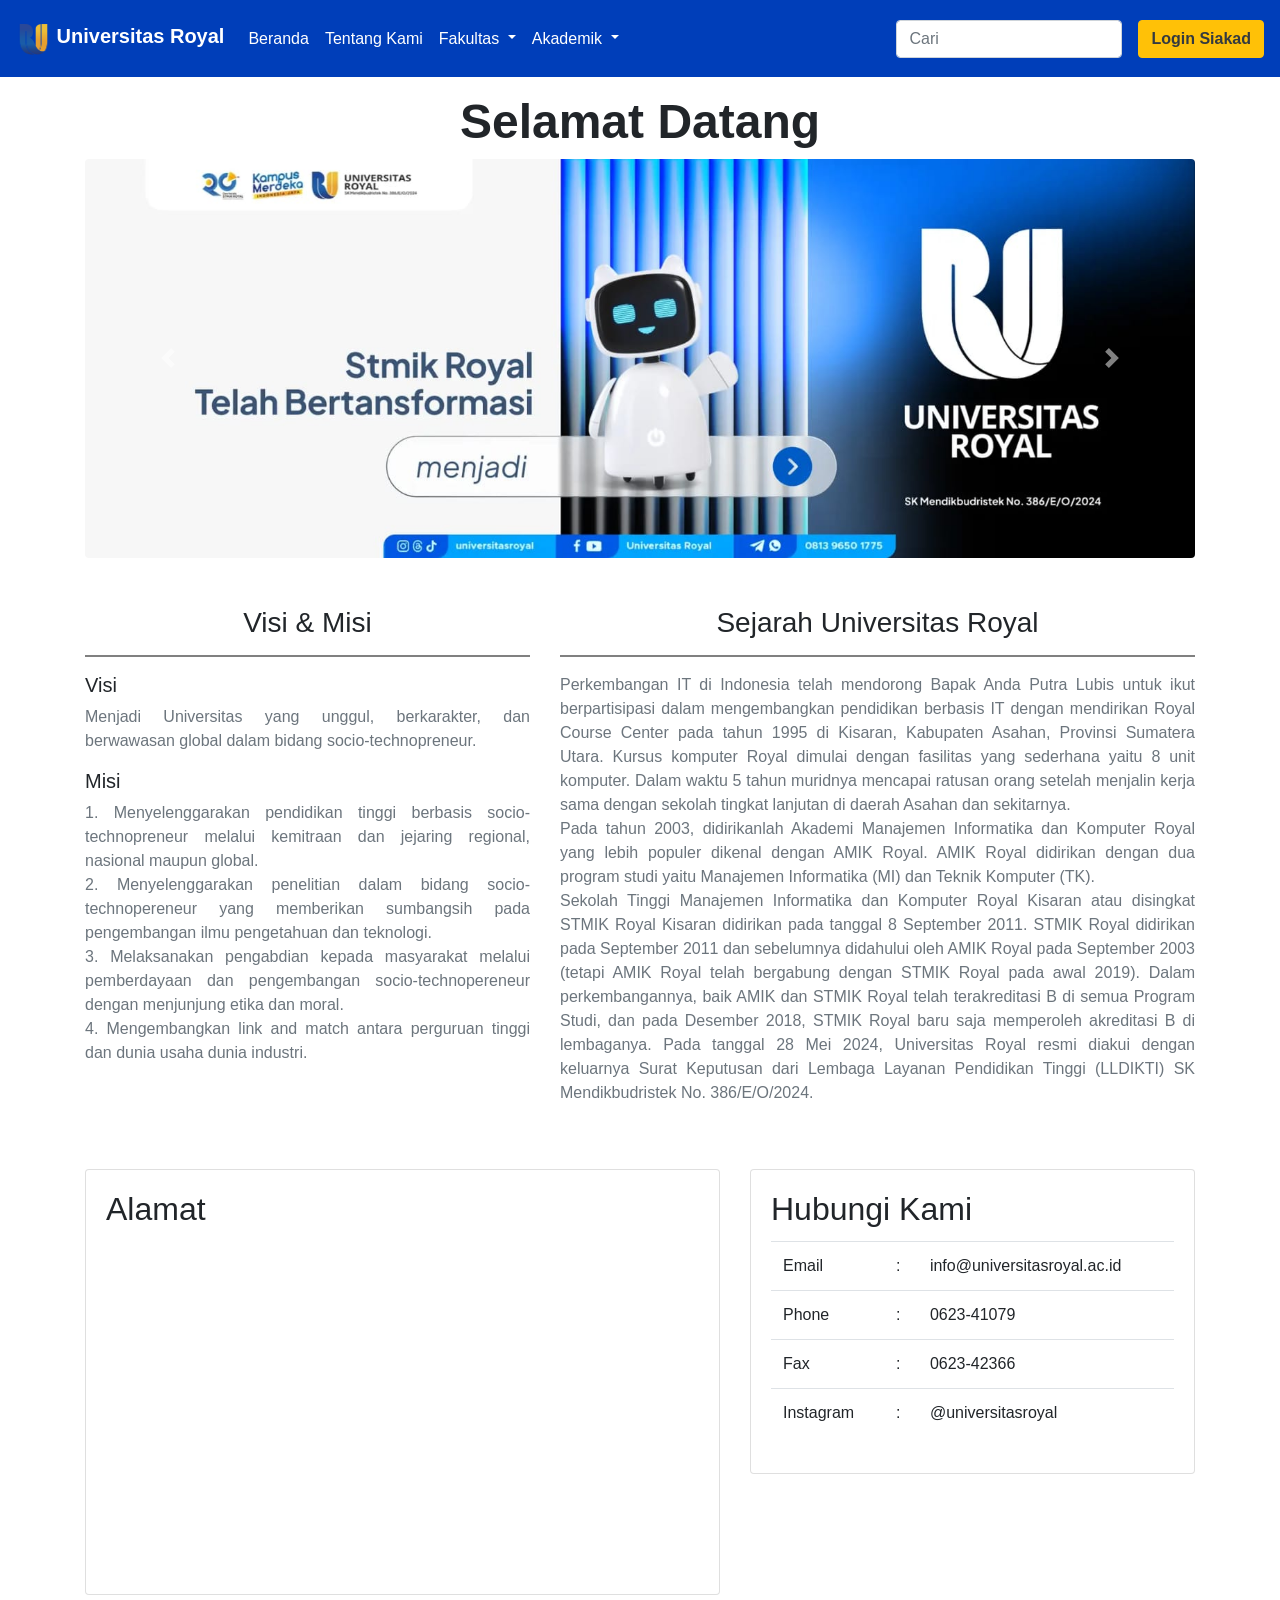
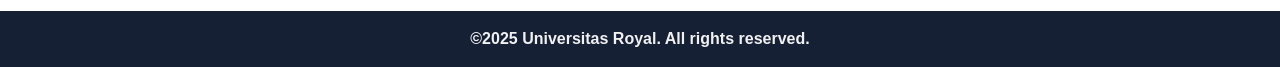
<file: index.html>
<!DOCTYPE html>
<html lang="en">

<head>
  <meta charset="UTF-8">
  <meta name="viewport" content="width=device-width, initial-scale=1.0">
  <link rel="stylesheet" href="bootstrap/css/bootstrap.css">
  <link rel="stylesheet" href="style.css">
  <link rel="icon" href="img/Logo.png">
  <title>Beranda - Universitas Royal</title>
</head>

<body>
  <!-- NAVBAR START -->
  <nav class="navbar navbar-expand-lg navbar-dark p-3" style="background-color: #003EB9;">
    <a class="navbar-brand font-weight-bold" href="#">
      <img src="img/Logo.png" width="35" height="35" class="d-inline-block align-top" alt="">
      Universitas Royal
    </a>
    <button class="navbar-toggler" type="button" data-toggle="collapse" data-target="#navbarSupportedContent"
      aria-controls="navbarSupportedContent" aria-expanded="false" aria-label="Toggle navigation">
      <span class="navbar-toggler-icon"></span>
    </button>

    <div class="collapse navbar-collapse" id="navbarSupportedContent">
      <ul class="navbar-nav mr-auto">
        <li class="nav-item active">
          <a class="nav-link" href="#beranda">Beranda <span class="sr-only">(current)</span></a>
        </li>
        <li class="nav-item active">
          <a class="nav-link" href="#tentangKami">Tentang Kami</a>
        </li>
        <li class="nav-item dropdown active">
          <a class="nav-link dropdown-toggle" href="#" id="navbarDropdown" role="button" data-toggle="dropdown"
            aria-haspopup="true" aria-expanded="false">
            Fakultas
          </a>
          <div class="dropdown-menu" aria-labelledby="navbarDropdown">
            <a class="dropdown-item" href="fakultas1.html">Fakultas Ilmu Komputer</a>
            <a class="dropdown-item" href="fakultas2.html">Fakultas Ekonomi & Hukum</a>
            <a class="dropdown-item" href="fakultas3.html">Fakultas Keguruan & Ilmu Pendidikan</a>
          </div>
        </li>
        <li class="nav-item dropdown active">
          <a class="nav-link dropdown-toggle" href="#" id="navbarDropdown" role="button" data-toggle="dropdown"
            aria-haspopup="true" aria-expanded="false">
            Akademik
          </a>
          <div class="dropdown-menu" aria-labelledby="navbarDropdown">
            <a class="dropdown-item" href="akademik1.html">Kegiatan Akademik</a>
            <a class="dropdown-item" href="akademik2.html">Kerja Sama Dalam Negeri</a>
            <a class="dropdown-item" href="akademik3.html">Kerja Sama Luar Negeri</a>
            <a class="dropdown-item" href="akademik4.html">Kegiatan MBKM</a>
            <a class="dropdown-item" href="akademik5.html">Pertukaran Mahasiswa</a>
          </div>
        </li>
      </ul>
      <form class="form-inline my-2 my-lg-0">
        <input class="form-control mr-sm-3" type="search" placeholder="Cari" aria-label="Cari">
        <button class="btn btn-warning my-sm-0 font-weight-bold" type="submit"><a href="login.html"
            class="text-dark">Login Siakad</a></button>
      </form>
    </div>
  </nav>
  <!-- NAVBAR END -->

  <div class="container">
    <!-- HEADER START -->
    <div class="row" id="beranda">
      <div class="col-sm-12">
        <h1 class="text-center font-weight-bold mt-3" style="font-size: 3em;">Selamat Datang</h1>
        <div id="carouselExampleControls" class="carousel slide" data-ride="carousel">
          <div class="carousel-inner">
            <div class="carousel-item active">
              <img class="d-block w-100 rounded" src="img/gambar1.png" alt="First slide">
            </div>
            <div class="carousel-item">
              <img class="d-block w-100 rounded" src="img/gambar2.png" alt="Second slide">
            </div>
            <div class="carousel-item">
              <img class="d-block w-100 rounded" src="img/gambar3.png" alt="Third slide">
            </div>
          </div>
          <a class="carousel-control-prev" href="#carouselExampleControls" role="button" data-slide="prev">
            <span class="carousel-control-prev-icon" aria-hidden="true"></span>
            <span class="sr-only">Previous</span>
          </a>
          <a class="carousel-control-next" href="#carouselExampleControls" role="button" data-slide="next">
            <span class="carousel-control-next-icon" aria-hidden="true"></span>
            <span class="sr-only">Next</span>
          </a>
        </div>
      </div>
    </div>
    <!-- HEADER END -->

    <!-- MAIN START -->
    <div class="row mt-5" id="tentangKami">
      <div class="col-sm-5">
        <h3 class="text-center">Visi & Misi</h3>
        <hr>
        <h5>Visi</h5>
        <p class="text-justify text-secondary">Menjadi Universitas yang unggul, berkarakter, dan berwawasan global dalam
          bidang
          socio-technopreneur.</p>

        <h5>Misi</h5>
        <p class="text-justify text-secondary">1. Menyelenggarakan pendidikan tinggi berbasis socio-technopreneur
          melalui kemitraan
          dan jejaring regional, nasional maupun global. <br>
          2. Menyelenggarakan penelitian dalam bidang socio-technopereneur yang memberikan sumbangsih pada
          pengembangan ilmu pengetahuan dan teknologi. <br>
          3. Melaksanakan pengabdian kepada masyarakat melalui pemberdayaan dan pengembangan socio-technopereneur
          dengan menjunjung etika dan moral. <br>
          4. Mengembangkan link and match antara perguruan tinggi dan dunia usaha dunia industri. <br><br></p>
      </div>
      <div class="col-sm-7">
        <h3 class="text-center">Sejarah Universitas Royal</h3>
        <hr>
        <p class="text-justify text-secondary">Perkembangan IT di Indonesia telah mendorong Bapak Anda Putra Lubis untuk
          ikut berpartisipasi dalam
          mengembangkan pendidikan berbasis IT dengan mendirikan Royal Course Center pada tahun 1995 di Kisaran,
          Kabupaten Asahan, Provinsi Sumatera Utara. Kursus komputer Royal dimulai dengan fasilitas yang sederhana yaitu
          8 unit komputer. Dalam waktu 5 tahun muridnya mencapai ratusan orang setelah menjalin kerja sama
          dengan sekolah tingkat lanjutan di daerah Asahan dan sekitarnya. <br>
          Pada tahun 2003, didirikanlah Akademi Manajemen Informatika dan Komputer Royal yang lebih populer dikenal
          dengan AMIK Royal. AMIK Royal didirikan dengan dua program studi yaitu Manajemen Informatika (MI) dan Teknik
          Komputer (TK). <br>
          Sekolah Tinggi Manajemen Informatika dan Komputer Royal Kisaran atau disingkat STMIK Royal Kisaran didirikan
          pada tanggal 8 September 2011. STMIK Royal didirikan pada September 2011 dan sebelumnya didahului oleh AMIK
          Royal pada September 2003 (tetapi AMIK Royal telah bergabung dengan STMIK Royal pada awal 2019). Dalam
          perkembangannya, baik AMIK dan STMIK Royal telah terakreditasi B di semua Program Studi, dan pada Desember
          2018, STMIK Royal baru saja memperoleh akreditasi B di lembaganya. Pada tanggal 28 Mei 2024, Universitas Royal
          resmi diakui dengan keluarnya Surat Keputusan dari Lembaga Layanan Pendidikan Tinggi (LLDIKTI) SK
          Mendikbudristek No. 386/E/O/2024. <br></p>
      </div>
    </div>
    <!-- MAIN END -->

    <!-- SIDEBAR START -->
    <div class="row mt-5">
      <div class="col-sm-7">
        <div class="card">
          <div class="card-body">
            <h2 class="card-title">Alamat</h2>
            <div class="embed-responsive embed-responsive-16by9">
              <iframe
                src="https://www.google.com/maps/embed?pb=!1m18!1m12!1m3!1d3984.4822955895547!2d99.6302265731003!3d2.9635919218617977!2m3!1f0!2f0!3f0!3m2!1i1024!2i768!4f13.1!3m3!1m2!1s0x3032494d3c29b6f5%3A0x6df5a13b43f73ea0!2sKampus%202%20STMIK%20Royal%20Kisaran!5e0!3m2!1sid!2sid!4v1735831156956!5m2!1sid!2sid"
                width="600" height="450" style="border:0;" allowfullscreen="" loading="lazy"
                referrerpolicy="no-referrer-when-downgrade">
                width="600" height="450" style="border:0;" allowfullscreen="" loading="lazy"
                referrerpolicy="no-referrer-when-downgrade"></iframe>
            </div>
          </div>
        </div>
      </div>
      <div class="col-sm-5">
        <div class="card">
          <div class="card-body">
            <h2 class="card-title">Hubungi Kami</h2>
            <table class="table">
              <tr>
                <td>Email</td>
                <td>:</td>
                <td>info@universitasroyal.ac.id</td>
              </tr>
              <tr>
                <td>Phone</td>
                <td>:</td>
                <td>0623-41079</td>
              </tr>
              <tr>
                <td>Fax</td>
                <td>:</td>
                <td>0623-42366</td>
              </tr>
              <tr>
                <td>Instagram</td>
                <td>:</td>
                <td>@universitasroyal</td>
              </tr>
            </table>
          </div>
        </div>
      </div>
    </div>
    <!-- SIDEBAR END -->
  </div>

  <!-- FOOTER START -->
  <footer class="text-center mt-3 p-3" style="background-color: #162034;">
    <p class="font-weight-bold m-auto" style="color: #f1f1f1;">&copy;2025 Universitas Royal. All rights reserved.
    </p>
  </footer>
  <!-- FOOTER END -->


  <script src="bootstrap/js/jquery-3.4.1.min.js"></script>
  <script src="bootstrap/js/popper.min.js"></script>
  <script src="bootstrap/js/bootstrap.js"></script>
</body>

</html>
</file>
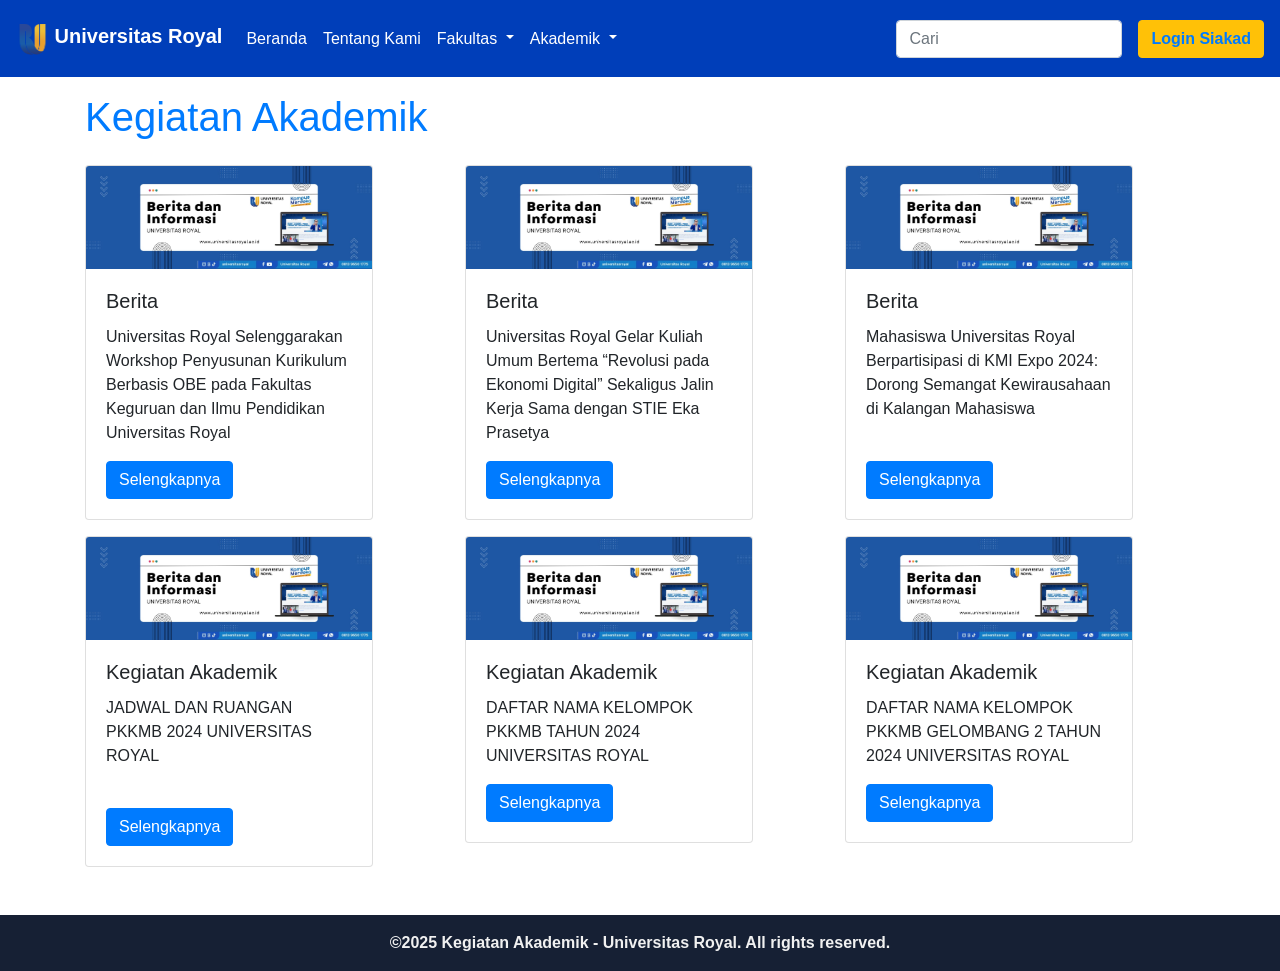
<file: akademik1.html>
<!DOCTYPE html>
<html lang="en">

<head>
  <meta charset="UTF-8">
  <meta name="viewport" content="width=device-width, initial-scale=1.0">
  <link rel="stylesheet" href="bootstrap/css/bootstrap.css">
  <link rel="stylesheet" href="style.css">
  <link rel="icon" href="img/Logo.png">
  <title>Kegiatan Akademik</title>
</head>

<body>
  <!-- NAVBAR START -->
  <nav class="navbar navbar-expand-lg navbar-dark p-3" style="background-color: #003EB9;" id="beranda">
    <a class="navbar-brand font-weight-bold" href="index.html">
      <img src="img/Logo.png" width="33" height="35" class="d-inline-block align-top" alt="">
      Universitas Royal
    </a>
    <button class="navbar-toggler" type="button" data-toggle="collapse" data-target="#navbarSupportedContent"
      aria-controls="navbarSupportedContent" aria-expanded="false" aria-label="Toggle navigation">
      <span class="navbar-toggler-icon"></span>
    </button>

    <div class="collapse navbar-collapse" id="navbarSupportedContent">
      <ul class="navbar-nav mr-auto">
        <li class="nav-item active">
          <a class="nav-link" href="index.html">Beranda <span class="sr-only">(current)</span></a>
        </li>
        <li class="nav-item active">
          <a class="nav-link" href="#tentangKami">Tentang Kami</a>
        </li>
        <li class="nav-item dropdown active">
          <a class="nav-link dropdown-toggle" href="#" id="navbarDropdown" role="button" data-toggle="dropdown"
            aria-haspopup="true" aria-expanded="false">
            Fakultas
          </a>
          <div class="dropdown-menu" aria-labelledby="navbarDropdown">
            <a class="dropdown-item" href="fakultas1.html">Fakultas Ilmu Komputer</a>
            <a class="dropdown-item" href="fakultas2.html">Fakultas Ekonomi & Hukum</a>
            <a class="dropdown-item" href="fakultas3.html">Fakultas Keguruan & Ilmu Pendidikan</a>
          </div>
        </li>
        <li class="nav-item dropdown active">
          <a class="nav-link dropdown-toggle" href="#" id="navbarDropdown" role="button" data-toggle="dropdown"
            aria-haspopup="true" aria-expanded="false">
            Akademik
          </a>
          <div class="dropdown-menu" aria-labelledby="navbarDropdown">
            <a class="dropdown-item" href="akademik1.html">Kegiatan Akademik</a>
            <a class="dropdown-item" href="akademik2.html">Kerja Sama Dalam Negeri</a>
            <a class="dropdown-item" href="akademik3.html">Kerja Sama Luar Negeri</a>
            <a class="dropdown-item" href="akademik4.html">Kegiatan MBKM</a>
            <a class="dropdown-item" href="akademik5.html">Pertukaran Mahasiswa</a>
          </div>
        </li>
      </ul>
      <form class="form-inline my-2 my-lg-0">
        <input class="form-control mr-sm-3" type="search" placeholder="Cari" aria-label="Cari">
        <button class="btn btn-warning my-sm-0 font-weight-bold" type="submit"> <a href="login.html">Login
            Siakad</a></button>
      </form>
      </form>
    </div>
  </nav>
  <!-- NAVBAR END -->

  <!-- MAIN START -->
  <div class="container mt-3">
    <h1 class="display-5 text-primary" id="tentangKami">Kegiatan Akademik</h1>
    <div class="row">
      <div class="col-md-4 mt-3">
        <div class="card" style="width: 18rem;">
          <img class="card-img-top" src="img/gambar3.png" alt="Card image cap">
          <div class="card-body">
            <h5 class="card-title">Berita</h5>
            <p class="card-text">Universitas Royal Selenggarakan Workshop Penyusunan Kurikulum Berbasis OBE pada
              Fakultas Keguruan dan Ilmu Pendidikan Universitas Royal</p>
            <a href="#" class="btn btn-primary">Selengkapnya</a>
          </div>
        </div>
      </div>
      <div class="col-md-4 mt-3">
        <div class="card" style="width: 18rem;">
          <img class="card-img-top" src="img/gambar3.png" alt="Card image cap">
          <div class="card-body">
            <h5 class="card-title">Berita</h5>
            <p class="card-text">Universitas Royal Gelar Kuliah Umum Bertema “Revolusi pada Ekonomi Digital” Sekaligus
              Jalin Kerja Sama dengan STIE Eka Prasetya</p>
            <a href="#" class="btn btn-primary">Selengkapnya</a>
          </div>
        </div>
      </div>
      <div class="col-md-4 mt-3">
        <div class="card" style="width: 18rem;">
          <img class="card-img-top" src="img/gambar3.png" alt="Card image cap">
          <div class="card-body">
            <h5 class="card-title">Berita</h5>
            <p class="card-text">Mahasiswa Universitas Royal Berpartisipasi di KMI Expo 2024: Dorong Semangat
              Kewirausahaan di Kalangan Mahasiswa</p>
            <a href="#" class="btn btn-primary mt-4">Selengkapnya</a>
          </div>
        </div>
      </div>
      <div class="col-md-4 mt-3">
        <div class="card" style="width: 18rem;">
          <img class="card-img-top" src="img/gambar3.png" alt="Card image cap">
          <div class="card-body">
            <h5 class="card-title">Kegiatan Akademik</h5>
            <p class="card-text">JADWAL DAN RUANGAN PKKMB 2024 UNIVERSITAS ROYAL</p>
            <a href="#" class="btn btn-primary mt-4">Selengkapnya</a>
          </div>
        </div>
      </div>
      <div class="col-md-4 mt-3">
        <div class="card" style="width: 18rem;">
          <img class="card-img-top" src="img/gambar3.png" alt="Card image cap">
          <div class="card-body">
            <h5 class="card-title">Kegiatan Akademik</h5>
            <p class="card-text">DAFTAR NAMA KELOMPOK PKKMB TAHUN 2024 UNIVERSITAS ROYAL</p>
            <a href="#" class="btn btn-primary">Selengkapnya</a>
          </div>
        </div>
      </div>
      <div class="col-md-4 mt-3">
        <div class="card" style="width: 18rem;">
          <img class="card-img-top" src="img/gambar3.png" alt="Card image cap">
          <div class="card-body">
            <h5 class="card-title">Kegiatan Akademik</h5>
            <p class="card-text">DAFTAR NAMA KELOMPOK PKKMB GELOMBANG 2 TAHUN 2024 UNIVERSITAS ROYAL</p>
            <a href="#" class="btn btn-primary">Selengkapnya</a>
          </div>
        </div>
      </div>
    </div>
  </div>
  <!-- MAIN END -->

  <!-- FOOTER START -->
  <footer class="text-center mt-5 p-3" style="background-color: #162034;">
    <p class="font-weight-bold m-auto" style="color: #f1f1f1;">&copy;2025 Kegiatan Akademik - Universitas Royal.
      All
      rights
      reserved.
    </p>
  </footer>
  <!-- FOOTER END -->

  <script src="bootstrap/js/jquery-3.4.1.min.js"></script>
  <script src="bootstrap/js/popper.min.js"></script>
  <script src="bootstrap/js/bootstrap.js"></script>
</body>

</html>
</file>
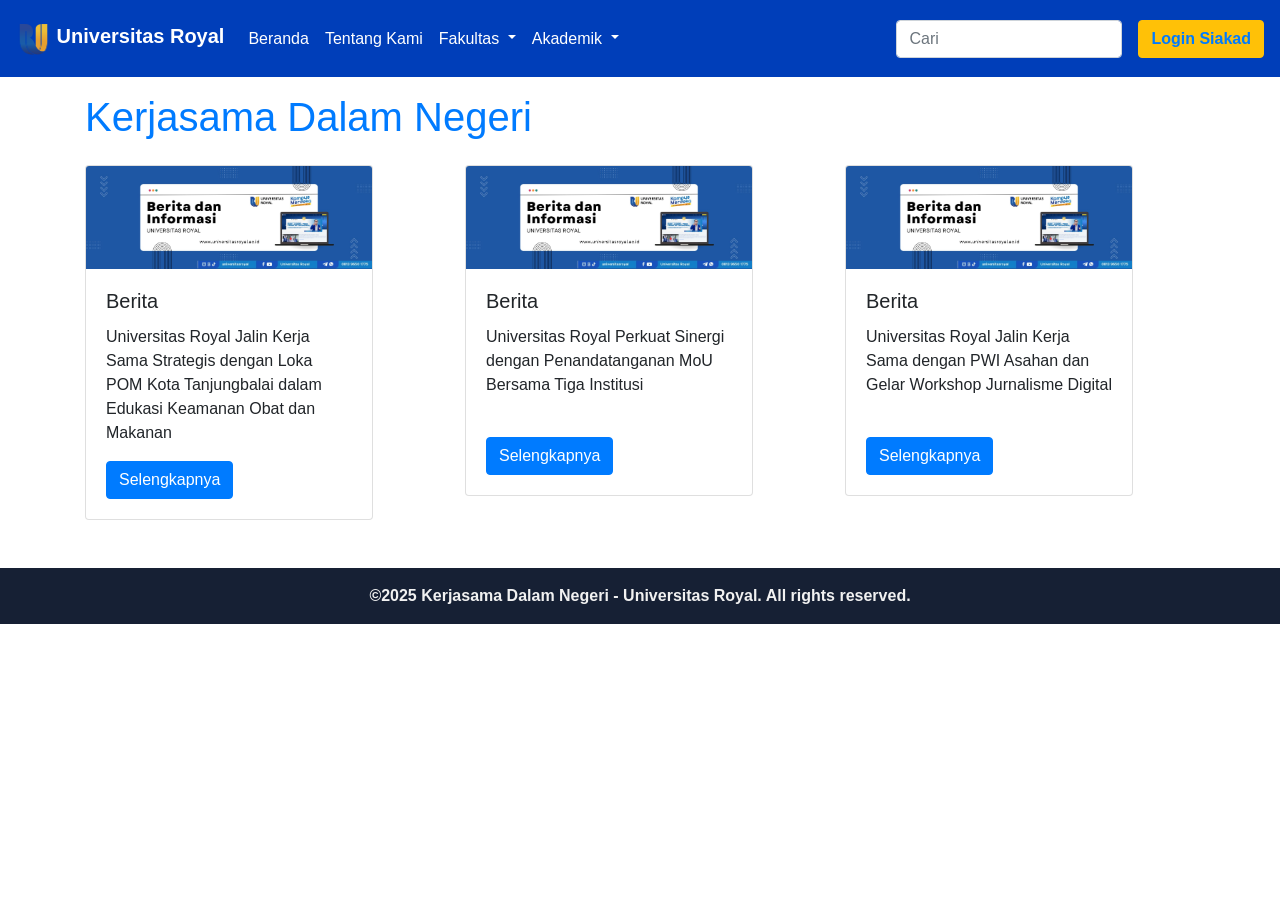
<file: akademik2.html>
<!DOCTYPE html>
<html lang="en">

<head>
  <meta charset="UTF-8">
  <meta name="viewport" content="width=device-width, initial-scale=1.0">
  <link rel="stylesheet" href="bootstrap/css/bootstrap.css">
  <link rel="stylesheet" href="style.css">
  <link rel="icon" href="img/Logo.png">
  <title>Kerja Sama Dalam Negeri</title>
</head>

<body>
  <!-- NAVBAR START -->
  <nav class="navbar navbar-expand-lg navbar-dark p-3" style="background-color: #003EB9;" id="beranda">
    <a class="navbar-brand font-weight-bold" href="index.html">
      <img src="img/Logo.png" width="35" height="35" class="d-inline-block align-top" alt="">
      Universitas Royal
    </a>
    <button class="navbar-toggler" type="button" data-toggle="collapse" data-target="#navbarSupportedContent"
      aria-controls="navbarSupportedContent" aria-expanded="false" aria-label="Toggle navigation">
      <span class="navbar-toggler-icon"></span>
    </button>

    <div class="collapse navbar-collapse" id="navbarSupportedContent">
      <ul class="navbar-nav mr-auto">
        <li class="nav-item active">
          <a class="nav-link" href="index.html">Beranda <span class="sr-only">(current)</span></a>
        </li>
        <li class="nav-item active">
          <a class="nav-link" href="#tentangKami">Tentang Kami</a>
        </li>
        <li class="nav-item dropdown active">
          <a class="nav-link dropdown-toggle" href="#" id="navbarDropdown" role="button" data-toggle="dropdown"
            aria-haspopup="true" aria-expanded="false">
            Fakultas
          </a>
          <div class="dropdown-menu" aria-labelledby="navbarDropdown">
            <a class="dropdown-item" href="fakultas1.html">Fakultas Ilmu Komputer</a>
            <a class="dropdown-item" href="fakultas2.html">Fakultas Ekonomi & Hukum</a>
            <a class="dropdown-item" href="fakultas3.html">Fakultas Keguruan & Ilmu Pendidikan</a>
          </div>
        </li>
        <li class="nav-item dropdown active">
          <a class="nav-link dropdown-toggle" href="#" id="navbarDropdown" role="button" data-toggle="dropdown"
            aria-haspopup="true" aria-expanded="false">
            Akademik
          </a>
          <div class="dropdown-menu" aria-labelledby="navbarDropdown">
            <a class="dropdown-item" href="akademik1.html">Kegiatan Akademik</a>
            <a class="dropdown-item" href="akademik2.html">Kerja Sama Dalam Negeri</a>
            <a class="dropdown-item" href="akademik3.html">Kerja Sama Luar Negeri</a>
            <a class="dropdown-item" href="akademik4.html">Kegiatan MBKM</a>
            <a class="dropdown-item" href="akademik5.html">Pertukaran Mahasiswa</a>
          </div>
        </li>
      </ul>
      <form class="form-inline my-2 my-lg-0">
        <input class="form-control mr-sm-3" type="search" placeholder="Cari" aria-label="Cari">
        <button class="btn btn-warning my-sm-0 font-weight-bold" type="submit"><a href="login.html">Login
            Siakad</a></button>
      </form>
      </form>
    </div>
  </nav>
  <!-- NAVBAR END -->

  <!-- MAIN START -->
  <div class="container mt-3">
    <h1 class="display-5 text-primary" id="tentangKami">Kerjasama Dalam Negeri</h1>
    <div class="row">
      <div class="col-md-4 mt-3">
        <div class="card" style="width: 18rem;">
          <img class="card-img-top" src="img/gambar3.png" alt="Card image cap">
          <div class="card-body">
            <h5 class="card-title">Berita</h5>
            <p class="card-text">Universitas Royal Jalin Kerja Sama Strategis dengan Loka POM Kota Tanjungbalai dalam
              Edukasi Keamanan Obat dan Makanan</p>
            <a href="#" class="btn btn-primary">Selengkapnya</a>
          </div>
        </div>
      </div>
      <div class="col-md-4 mt-3">
        <div class="card" style="width: 18rem;">
          <img class="card-img-top" src="img/gambar3.png" alt="Card image cap">
          <div class="card-body">
            <h5 class="card-title">Berita</h5>
            <p class="card-text">Universitas Royal Perkuat Sinergi dengan Penandatanganan MoU Bersama Tiga Institusi</p>
            <a href="#" class="btn btn-primary mt-4">Selengkapnya</a>
          </div>
        </div>
      </div>
      <div class="col-md-4 mt-3">
        <div class="card" style="width: 18rem;">
          <img class="card-img-top" src="img/gambar3.png" alt="Card image cap">
          <div class="card-body">
            <h5 class="card-title">Berita</h5>
            <p class="card-text">Universitas Royal Jalin Kerja Sama dengan PWI Asahan dan Gelar Workshop Jurnalisme
              Digital</p>
            <a href="#" class="btn btn-primary mt-4">Selengkapnya</a>
          </div>
        </div>
      </div>
    </div>
  </div>
  <!-- MAIN END -->

  <!-- FOOTER START -->
  <footer class="text-center mt-5 p-3" style="background-color: #162034;">
    <p class="font-weight-bold m-auto" style="color: #f1f1f1;">&copy;2025 Kerjasama Dalam Negeri - Universitas Royal.
      All
      rights
      reserved.
    </p>
  </footer>
  <!-- FOOTER END -->

  <script src="bootstrap/js/jquery-3.4.1.min.js"></script>
  <script src="bootstrap/js/popper.min.js"></script>
  <script src="bootstrap/js/bootstrap.js"></script>
</body>

</html>
</file>
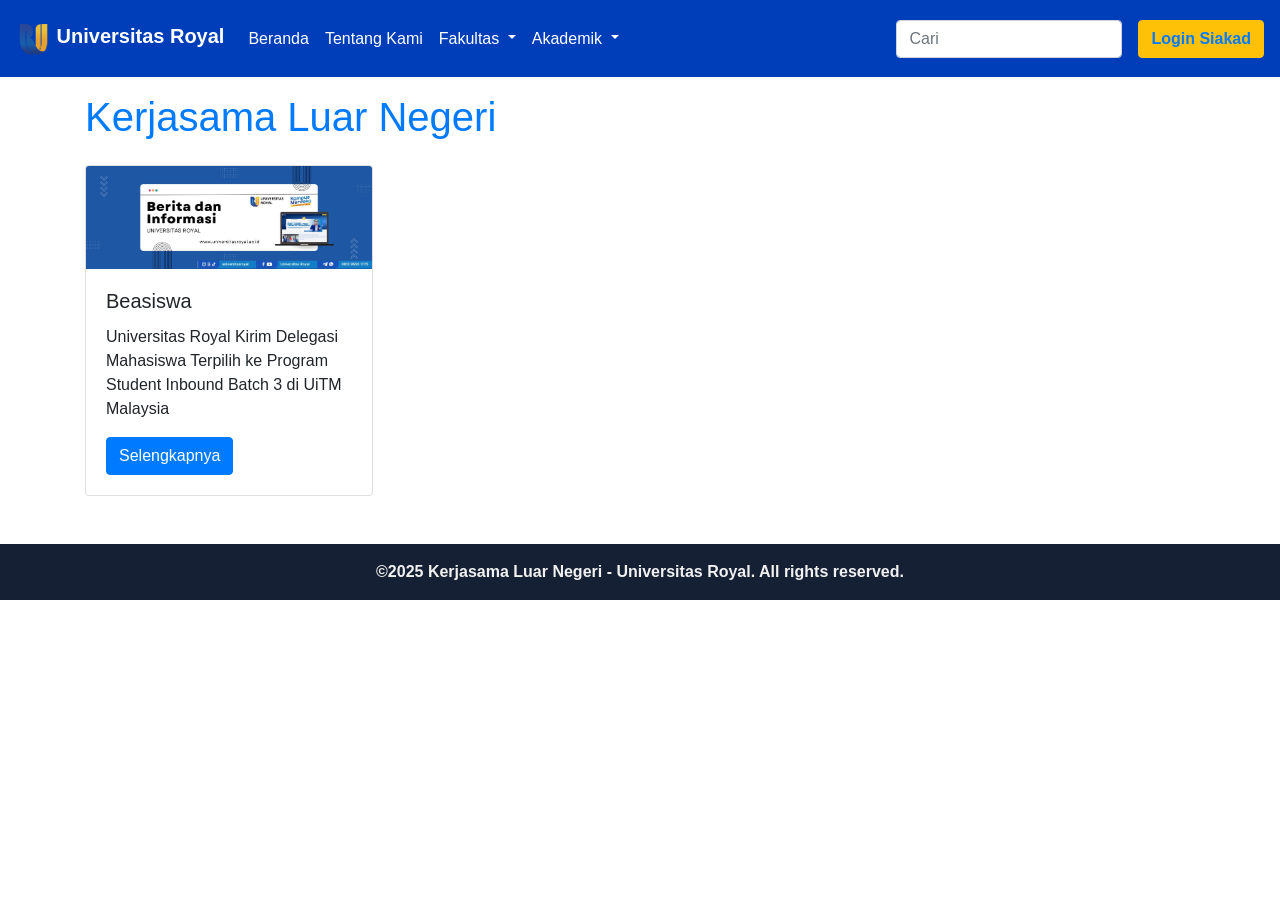
<file: akademik3.html>
<!DOCTYPE html>
<html lang="en">

<head>
  <meta charset="UTF-8">
  <meta name="viewport" content="width=device-width, initial-scale=1.0">
  <link rel="stylesheet" href="bootstrap/css/bootstrap.css">
  <link rel="stylesheet" href="style.css">
  <link rel="icon" href="img/Logo.png">
  <title>Kerja Sama Luar Negeri</title>
</head>

<body>
  <!-- NAVBAR START -->
  <nav class="navbar navbar-expand-lg navbar-dark p-3" style="background-color: #003EB9;" id="beranda">
    <a class="navbar-brand font-weight-bold" href="index.html">
      <img src="img/Logo.png" width="35" height="35" class="d-inline-block align-top" alt="">
      Universitas Royal
    </a>
    <button class="navbar-toggler" type="button" data-toggle="collapse" data-target="#navbarSupportedContent"
      aria-controls="navbarSupportedContent" aria-expanded="false" aria-label="Toggle navigation">
      <span class="navbar-toggler-icon"></span>
    </button>
    <div class="collapse navbar-collapse" id="navbarSupportedContent">
      <ul class="navbar-nav mr-auto">
        <li class="nav-item active">
          <a class="nav-link" href="index.html">Beranda <span class="sr-only">(current)</span></a>
        </li>
        <li class="nav-item active">
          <a class="nav-link" href="#tentangKami">Tentang Kami</a>
        </li>
        <li class="nav-item dropdown active">
          <a class="nav-link dropdown-toggle" href="#" id="navbarDropdown" role="button" data-toggle="dropdown"
            aria-haspopup="true" aria-expanded="false">
            Fakultas
          </a>
          <div class="dropdown-menu" aria-labelledby="navbarDropdown">
            <a class="dropdown-item" href="fakultas1.html">Fakultas Ilmu Komputer</a>
            <a class="dropdown-item" href="fakultas2.html">Fakultas Ekonomi & Hukum</a>
            <a class="dropdown-item" href="fakultas3.html">Fakultas Keguruan & Ilmu Pendidikan</a>
          </div>
        </li>
        <li class="nav-item dropdown active">
          <a class="nav-link dropdown-toggle" href="#" id="navbarDropdown" role="button" data-toggle="dropdown"
            aria-haspopup="true" aria-expanded="false">
            Akademik
          </a>
          <div class="dropdown-menu" aria-labelledby="navbarDropdown">
            <a class="dropdown-item" href="akademik1.html">Kegiatan Akademik</a>
            <a class="dropdown-item" href="akademik2.html">Kerja Sama Dalam Negeri</a>
            <a class="dropdown-item" href="akademik3.html">Kerja Sama Luar Negeri</a>
            <a class="dropdown-item" href="akademik4.html">Kegiatan MBKM</a>
            <a class="dropdown-item" href="akademik5.html">Pertukaran Mahasiswa</a>
          </div>
        </li>
      </ul>
      <form class="form-inline my-2 my-lg-0">
        <input class="form-control mr-sm-3" type="search" placeholder="Cari" aria-label="Cari">
        <button class="btn btn-warning my-sm-0 font-weight-bold" type="submit"><a href="login.html">Login
            Siakad</a></button>
      </form>
      </form>
    </div>
  </nav>
  <!-- NAVBAR END -->

  <!-- MAIN START -->
  <div class="container mt-3">
    <h1 class="display-5 text-primary" id="tentangKami">Kerjasama Luar Negeri</h1>
    <div class="row">
      <div class="col-md-4 mt-3">
        <div class="card" style="width: 18rem;">
          <img class="card-img-top" src="img/gambar3.png" alt="Card image cap">
          <div class="card-body">
            <h5 class="card-title">Beasiswa</h5>
            <p class="card-text">Universitas Royal Kirim Delegasi Mahasiswa Terpilih ke Program Student Inbound Batch 3
              di UiTM Malaysia</p>
            <a href="#" class="btn btn-primary">Selengkapnya</a>
          </div>
        </div>
      </div>
    </div>
  </div>
  <!-- MAIN END -->

  <!-- FOOTER START -->
  <footer class="text-center mt-5 p-3" style="background-color: #162034;">
    <p class="font-weight-bold m-auto" style="color: #f1f1f1;">&copy;2025 Kerjasama Luar Negeri - Universitas Royal.
      All
      rights
      reserved.
    </p>
  </footer>
  <!-- FOOTER END -->

  <script src="bootstrap/js/jquery-3.4.1.min.js"></script>
  <script src="bootstrap/js/popper.min.js"></script>
  <script src="bootstrap/js/bootstrap.js"></script>
</body>

</html>
</file>
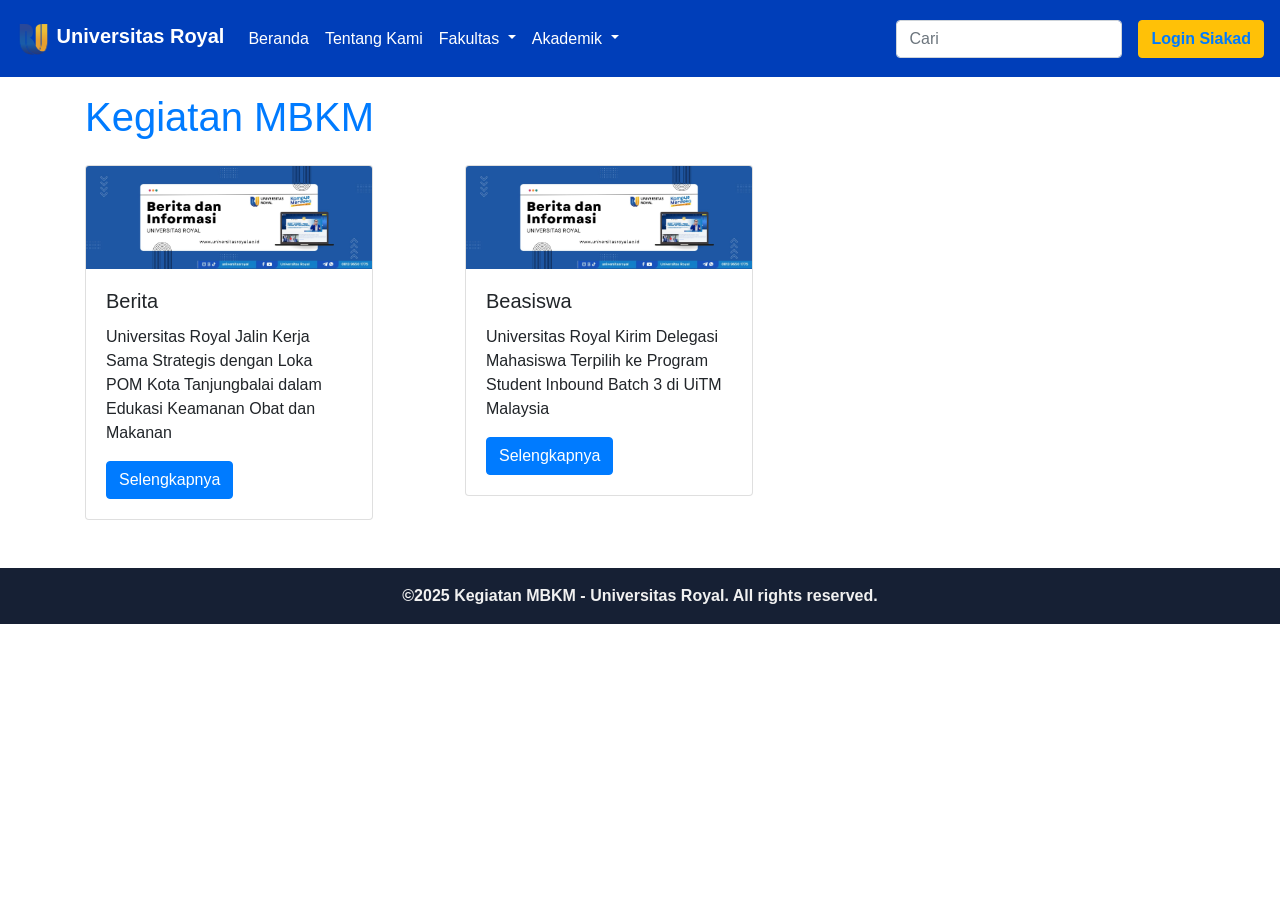
<file: akademik4.html>
<!DOCTYPE html>
<html lang="en">

<head>
  <meta charset="UTF-8">
  <meta name="viewport" content="width=device-width, initial-scale=1.0">
  <link rel="stylesheet" href="bootstrap/css/bootstrap.css">
  <link rel="stylesheet" href="style.css">
  <link rel="icon" href="img/Logo.png">
  <title>Kegiatan MBKM</title>
</head>

<body>
  <!-- NAVBAR START -->
  <nav class="navbar navbar-expand-lg navbar-dark p-3" style="background-color: #003EB9;" id="beranda">
    <a class="navbar-brand font-weight-bold" href="index.html">
      <img src="img/Logo.png" width="35" height="35" class="d-inline-block align-top" alt="">
      Universitas Royal
    </a>
    <button class="navbar-toggler" type="button" data-toggle="collapse" data-target="#navbarSupportedContent"
      aria-controls="navbarSupportedContent" aria-expanded="false" aria-label="Toggle navigation">
      <span class="navbar-toggler-icon"></span>
    </button>

    <div class="collapse navbar-collapse" id="navbarSupportedContent">
      <ul class="navbar-nav mr-auto">
        <li class="nav-item active">
          <a class="nav-link" href="index.html">Beranda <span class="sr-only">(current)</span></a>
        </li>
        <li class="nav-item active">
          <a class="nav-link" href="#tentangKami">Tentang Kami</a>
        </li>
        <li class="nav-item dropdown active">
          <a class="nav-link dropdown-toggle" href="#" id="navbarDropdown" role="button" data-toggle="dropdown"
            aria-haspopup="true" aria-expanded="false">
            Fakultas
          </a>
          <div class="dropdown-menu" aria-labelledby="navbarDropdown">
            <a class="dropdown-item" href="fakultas1.html">Fakultas Ilmu Komputer</a>
            <a class="dropdown-item" href="fakultas2.html">Fakultas Ekonomi & Hukum</a>
            <a class="dropdown-item" href="fakultas3.html">Fakultas Keguruan & Ilmu Pendidikan</a>
          </div>
        </li>
        <li class="nav-item dropdown active">
          <a class="nav-link dropdown-toggle" href="#" id="navbarDropdown" role="button" data-toggle="dropdown"
            aria-haspopup="true" aria-expanded="false">
            Akademik
          </a>
          <div class="dropdown-menu" aria-labelledby="navbarDropdown">
            <a class="dropdown-item" href="akademik1.html">Kegiatan Akademik</a>
            <a class="dropdown-item" href="akademik2.html">Kerja Sama Dalam Negeri</a>
            <a class="dropdown-item" href="akademik3.html">Kerja Sama Luar Negeri</a>
            <a class="dropdown-item" href="akademik4.html">Kegiatan MBKM</a>
            <a class="dropdown-item" href="akademik5.html">Pertukaran Mahasiswa</a>
          </div>
        </li>
      </ul>
      <form class="form-inline my-2 my-lg-0">
        <input class="form-control mr-sm-3" type="search" placeholder="Cari" aria-label="Cari">
        <button class="btn btn-warning my-sm-0 font-weight-bold" type="submit"><a href="login.html">Login
            Siakad</a></button>
      </form>
      </form>
    </div>
  </nav>
  <!-- NAVBAR END -->

  <!-- MAIN START -->
  <div class="container mt-3">
    <h1 class="display-5 text-primary" id="tentangKami">Kegiatan MBKM</h1>
    <div class="row">
      <div class="col-md-4 mt-3">
        <div class="card" style="width: 18rem;">
          <img class="card-img-top" src="img/gambar3.png" alt="Card image cap">
          <div class="card-body">
            <h5 class="card-title">Berita</h5>
            <p class="card-text">Universitas Royal Jalin Kerja Sama Strategis dengan Loka POM Kota Tanjungbalai dalam
              Edukasi Keamanan Obat dan Makanan</p>
            <a href="#" class="btn btn-primary">Selengkapnya</a>
          </div>
        </div>
      </div>
      <div class="col-md-4 mt-3">
        <div class="card" style="width: 18rem;">
          <img class="card-img-top" src="img/gambar3.png" alt="Card image cap">
          <div class="card-body">
            <h5 class="card-title">Beasiswa</h5>
            <p class="card-text">Universitas Royal Kirim Delegasi Mahasiswa Terpilih ke Program Student Inbound Batch 3
              di UiTM Malaysia</p>
            <a href="#" class="btn btn-primary">Selengkapnya</a>
          </div>
        </div>
      </div>
    </div>
  </div>
  <!-- MAIN END -->

  <!-- FOOTER START -->
  <footer class="text-center mt-5 p-3" style="background-color: #162034;">
    <p class="font-weight-bold m-auto" style="color: #f1f1f1;">&copy;2025 Kegiatan MBKM - Universitas Royal. All
      rights reserved.
    </p>
  </footer>
  <!-- FOOTER END -->

  <script src="bootstrap/js/jquery-3.4.1.min.js"></script>
  <script src="bootstrap/js/popper.min.js"></script>
  <script src="bootstrap/js/bootstrap.js"></script>
</body>

</html>
</file>
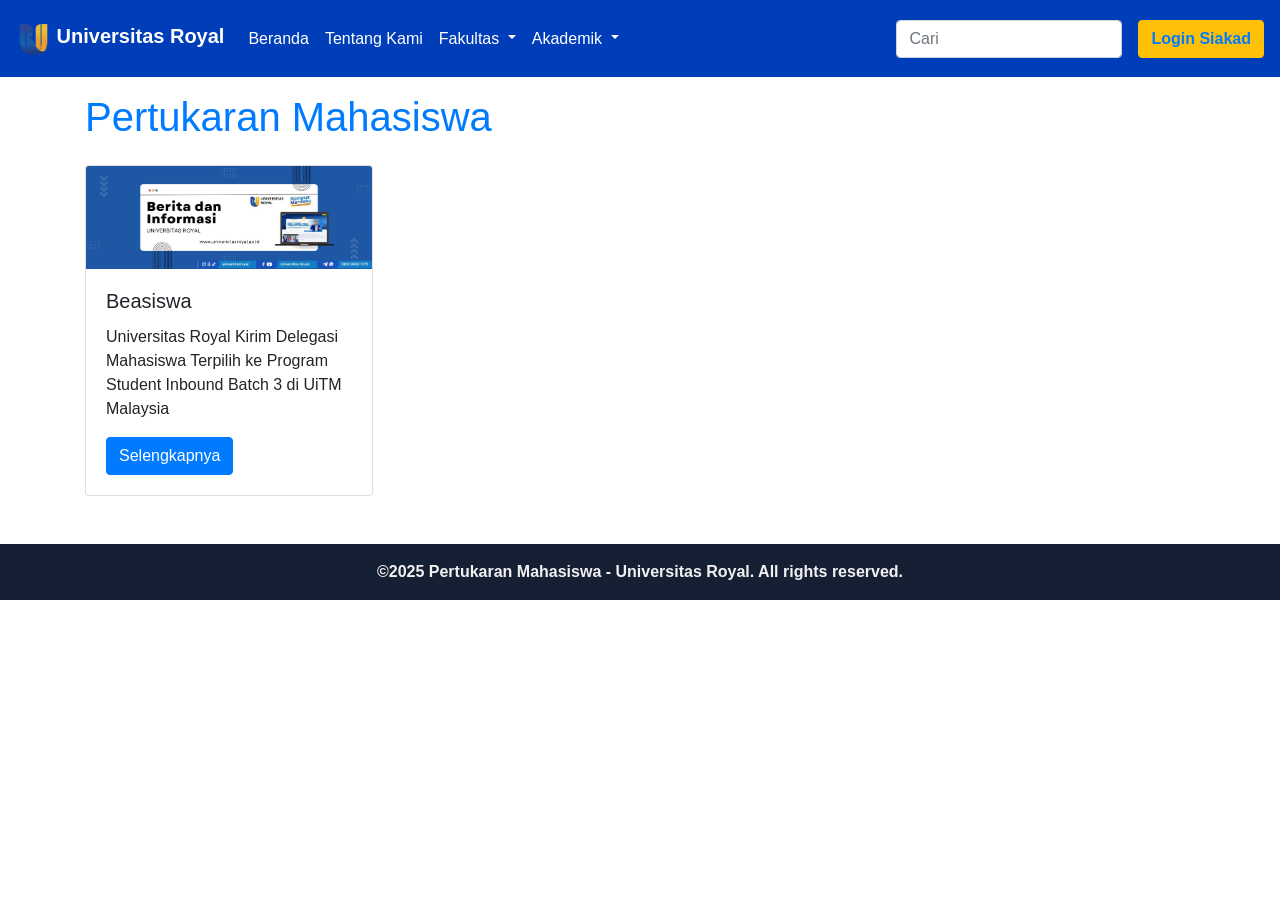
<file: akademik5.html>
<!DOCTYPE html>
<html lang="en">

<head>
  <meta charset="UTF-8">
  <meta name="viewport" content="width=device-width, initial-scale=1.0">
  <link rel="stylesheet" href="bootstrap/css/bootstrap.css">
  <link rel="stylesheet" href="style.css">
  <link rel="icon" href="img/Logo.png">
  <title>Pertukaran Mahasiswa</title>
</head>

<body>
  <!-- NAVBAR START -->
  <nav class="navbar navbar-expand-lg navbar-dark p-3" style="background-color: #003EB9;" id="beranda">
    <a class="navbar-brand font-weight-bold" href="index.html">
      <img src="img/Logo.png" width="35" height="35" class="d-inline-block align-top" alt="">
      Universitas Royal
    </a>
    <button class="navbar-toggler" type="button" data-toggle="collapse" data-target="#navbarSupportedContent"
      aria-controls="navbarSupportedContent" aria-expanded="false" aria-label="Toggle navigation">
      <span class="navbar-toggler-icon"></span>
    </button>

    <div class="collapse navbar-collapse" id="navbarSupportedContent">
      <ul class="navbar-nav mr-auto">
        <li class="nav-item active">
          <a class="nav-link" href="index.html">Beranda <span class="sr-only">(current)</span></a>
        </li>
        <li class="nav-item active">
          <a class="nav-link" href="#tentangKami">Tentang Kami</a>
        </li>
        <li class="nav-item dropdown active">
          <a class="nav-link dropdown-toggle" href="#" id="navbarDropdown" role="button" data-toggle="dropdown"
            aria-haspopup="true" aria-expanded="false">
            Fakultas
          </a>
          <div class="dropdown-menu" aria-labelledby="navbarDropdown">
            <a class="dropdown-item" href="fakultas1.html">Fakultas Ilmu Komputer</a>
            <a class="dropdown-item" href="fakultas2.html">Fakultas Ekonomi & Hukum</a>
            <a class="dropdown-item" href="fakultas3.html">Fakultas Keguruan & Ilmu Pendidikan</a>
          </div>
        </li>
        <li class="nav-item dropdown active">
          <a class="nav-link dropdown-toggle" href="#" id="navbarDropdown" role="button" data-toggle="dropdown"
            aria-haspopup="true" aria-expanded="false">
            Akademik
          </a>
          <div class="dropdown-menu" aria-labelledby="navbarDropdown">
            <a class="dropdown-item" href="akademik1.html">Kegiatan Akademik</a>
            <a class="dropdown-item" href="akademik2.html">Kerja Sama Dalam Negeri</a>
            <a class="dropdown-item" href="akademik3.html">Kerja Sama Luar Negeri</a>
            <a class="dropdown-item" href="akademik4.html">Kegiatan MBKM</a>
            <a class="dropdown-item" href="akademik5.html">Pertukaran Mahasiswa</a>
          </div>
        </li>
      </ul>
      <form class="form-inline my-2 my-lg-0">
        <input class="form-control mr-sm-3" type="search" placeholder="Cari" aria-label="Cari">
        <button class="btn btn-warning my-sm-0 font-weight-bold" type="submit"><a href="login.html">Login
            Siakad</a></button>
      </form>
      </form>
    </div>
  </nav>
  <!-- NAVBAR END -->

  <!-- MAIN START -->
  <div class="container mt-3">
    <h1 class="display-5 text-primary" id="tentangKami">Pertukaran Mahasiswa</h1>
    <div class="row">
      <div class="col-md-4 mt-3">
        <div class="card" style="width: 18rem;">
          <img class="card-img-top" src="img/gambar3.png" alt="Card image cap">
          <div class="card-body">
            <h5 class="card-title">Beasiswa</h5>
            <p class="card-text">Universitas Royal Kirim Delegasi Mahasiswa Terpilih ke Program Student Inbound Batch 3
              di UiTM Malaysia</p>
            <a href="#" class="btn btn-primary">Selengkapnya</a>
          </div>
        </div>
      </div>
    </div>
  </div>
  <!-- MAIN END -->

  <!-- FOOTER START -->
  <footer class="text-center mt-5 p-3" style="background-color: #162034;">
    <p class="font-weight-bold m-auto" style="color: #f1f1f1;">&copy;2025 Pertukaran Mahasiswa - Universitas Royal.
      All rights reserved.</p>
  </footer>
  <!-- FOOTER END -->

  <script src="bootstrap/js/jquery-3.4.1.min.js"></script>
  <script src="bootstrap/js/popper.min.js"></script>
  <script src="bootstrap/js/bootstrap.js"></script>
</body>

</html>
</file>
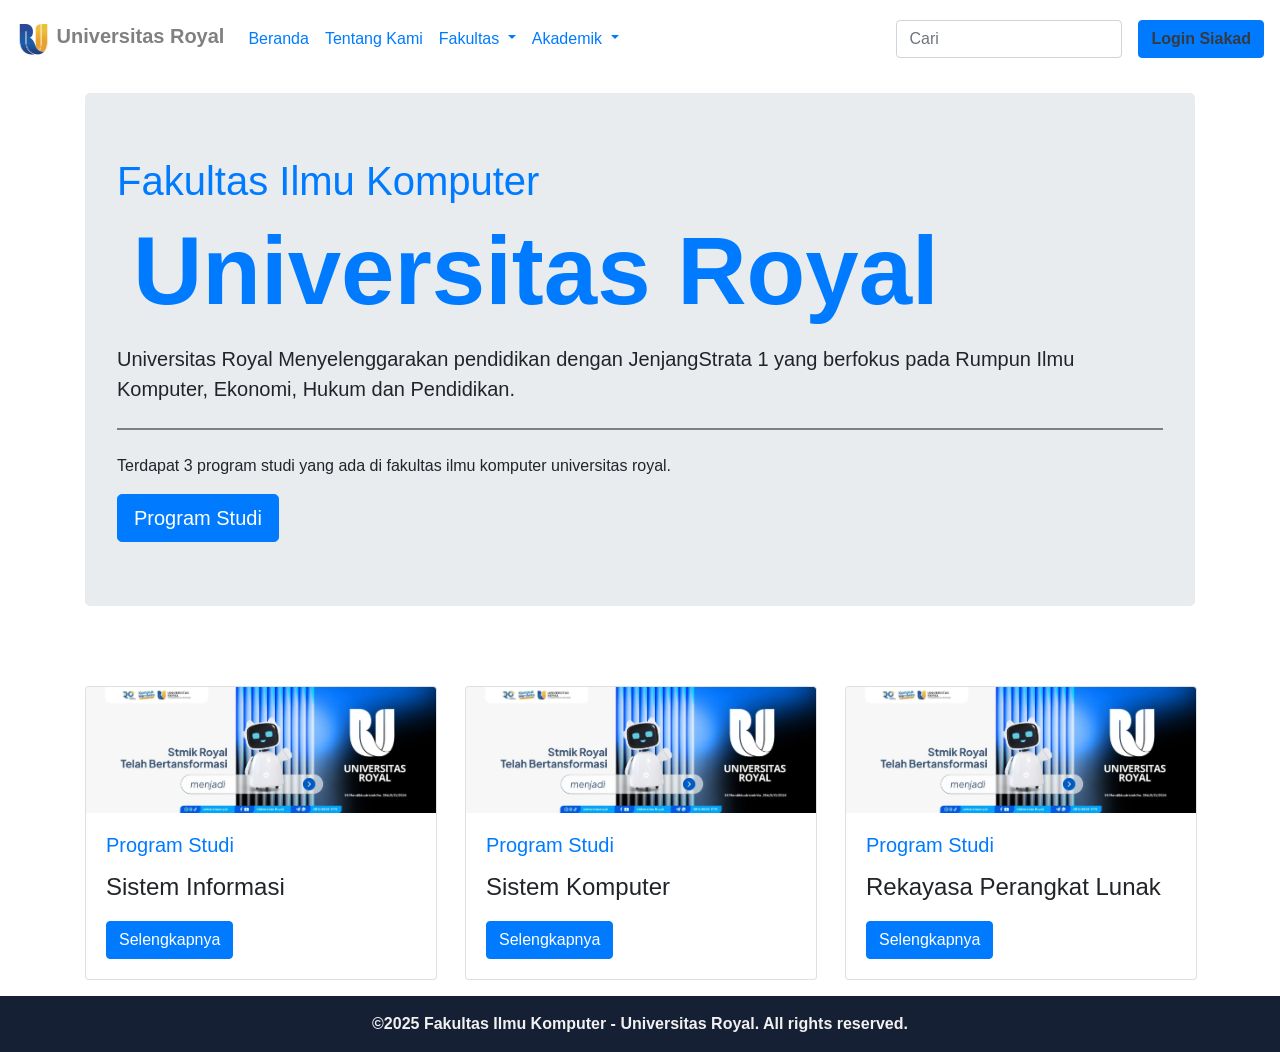
<file: fakultas1.html>
<!DOCTYPE html>
<html lang="en">

<head>
  <meta charset="UTF-8">
  <meta name="viewport" content="width=device-width, initial-scale=1.0">
  <link rel="stylesheet" href="bootstrap/css/bootstrap.css">
  <link rel="stylesheet" href="style.css">
  <link rel="icon" href="img/Logo.png">
  <title>Fakultas Ilmu Komputer</title>
</head>

<body>
  <!-- NAVBAR START -->
  <nav class="navbar navbar-expand-lg navbar-light p-3" style="background-color: #ffffff;" id="beranda">
    <a class="navbar-brand logo1 font-weight-bold" href="index.html">
      <img src="img/Logo.png" width="35" height="35" class="d-inline-block align-top" alt="">
      Universitas Royal
    </a>
    <button class="navbar-toggler" type="button" data-toggle="collapse" data-target="#navbarSupportedContent"
      aria-controls="navbarSupportedContent" aria-expanded="false" aria-label="Toggle navigation">
      <span class="navbar-toggler-icon"></span>
    </button>

    <div class="collapse navbar-collapse" id="navbarSupportedContent">
      <ul class="navbar-nav mr-auto">
        <li class="nav-item active">
          <a class="nav-link bortom1 text-primary" href="index.html">Beranda <span class="sr-only">(current)</span></a>
        </li>
        <li class="nav-item active">
          <a class="nav-link bortom1 text-primary" href="#tentangKami">Tentang Kami</a>
        </li>
        <li class="nav-item dropdown active">
          <a class="nav-link dropdown-toggle bortom1 text-primary" href="#" id="navbarDropdown" role="button"
            data-toggle="dropdown" aria-haspopup="true" aria-expanded="false">
            Fakultas
          </a>
          <div class="dropdown-menu" aria-labelledby="navbarDropdown">
            <a class="dropdown-item" href="fakultas1.html">Fakultas Ilmu Komputer</a>
            <a class="dropdown-item" href="fakultas2.html">Fakultas Ilmu Ekonomi & Hukum</a>
            <a class="dropdown-item" href="fakultas3.html">Fakultas Ilmu Keguruan & Ilmu Pendidikan</a>
          </div>
        </li>
        <li class="nav-item dropdown active">
          <a class="nav-link dropdown-toggle bortom1 text-primary" href="#" id="navbarDropdown" role="button"
            data-toggle="dropdown" aria-haspopup="true" aria-expanded="false">
            Akademik
          </a>
          <div class="dropdown-menu" aria-labelledby="navbarDropdown">
            <a class="dropdown-item" href="akademik1.html">Kegiatan Akademik</a>
            <a class="dropdown-item" href="akademik2.html">Kerja Sama Dalam Negeri</a>
            <a class="dropdown-item" href="akademik3.html">Kerja Sama Luar Negeri</a>
            <a class="dropdown-item" href="akademik4.html">Kegiatan MBKM</a>
            <a class="dropdown-item" href="akademik5.html">Pertukaran Mahasiswa</a>
          </div>
        </li>
      </ul>
      <form class="form-inline my-2 my-lg-0">
        <input class="form-control mr-sm-3" type="search" placeholder="Cari" aria-label="Cari">
        <button class="btn login1 btn-primary my-sm-0 font-weight-bold" type="submit"><a href="login.html"
            class="text-dark">Login
            Siakad</a></button>
      </form>
      </form>
    </div>
  </nav>
  <!-- NAVBAR END -->

  <div class="container mt-3">
    <!-- HEADER START -->
    <div class="row" id="tentangKami">
      <div class="col-sm-12">
        <div class="jumbotron">
          <h1 class="display-6 text-primary">Fakultas Ilmu Komputer</h1>
          <h1 class="display-1 text-primary font-weight-bold ml-3">Universitas Royal</h1>
          <p class="lead mt-3">Universitas Royal Menyelenggarakan pendidikan dengan JenjangStrata 1 yang berfokus pada
            Rumpun
            Ilmu Komputer, Ekonomi, Hukum dan Pendidikan.</p>
          <hr class="my-4">
          <p>Terdapat 3 program studi yang ada di fakultas ilmu komputer universitas royal.</p>
          <a class="btn prodi1 btn-primary btn-lg" href="#prodi" role="button">Program Studi</a>
        </div>
      </div>
    </div>
    <!-- HEADER END  -->

    <!-- MAIN START -->
    <div class="row" id="prodi">
      <div class="col-md-4 mt-5">
        <div class="card" style="width: 22rem;">
          <img class="card-img-top" src="img/gambar1.png" alt="Card image cap">
          <div class="card-body">
            <h5 class="card-title text-primary">Program Studi</h5>
            <p class="card-text" style="font-size: 1.5em;">Sistem Informasi</p>
            <a href="#" class="btn prodi1 btn-primary">Selengkapnya</a>
          </div>
        </div>
      </div>
      <div class="col-md-4 mt-5">
        <div class="card" style="width: 22rem;">
          <img class="card-img-top" src="img/gambar1.png" alt="Card image cap">
          <div class="card-body">
            <h5 class="card-title text-primary">Program Studi</h5>
            <p class="card-text" style="font-size: 1.5em;">Sistem Komputer</p>
            <a href="#" class="btn prodi1 btn-primary">Selengkapnya</a>
          </div>
        </div>
      </div>
      <div class="col-md-4 mt-5">
        <div class="card" style="width: 22rem;">
          <img class="card-img-top" src="img/gambar1.png" alt="Card image cap">
          <div class="card-body">
            <h5 class="card-title text-primary">Program Studi</h5>
            <p class="card-text" style="font-size: 1.5em;">Rekayasa Perangkat Lunak</p>
            <a href="#" class="btn prodi1 btn-primary">Selengkapnya</a>
          </div>
        </div>
      </div>
    </div>
    <!-- MAIN END -->
  </div>

  <!-- FOOTER START -->
  <footer class="text-center mt-3 p-3" style="background-color: #162034;">
    <p class="font-weight-bold m-auto" style="color: #f1f1f1;">&copy;2025 Fakultas Ilmu Komputer - Universitas Royal.
      All
      rights
      reserved.
    </p>
  </footer>
  <!-- FOOTER END -->


  <script src="bootstrap/js/jquery-3.4.1.min.js"></script>
  <script src="bootstrap/js/popper.min.js"></script>
  <script src="bootstrap/js/bootstrap.js"></script>
</body>

</html>
</file>
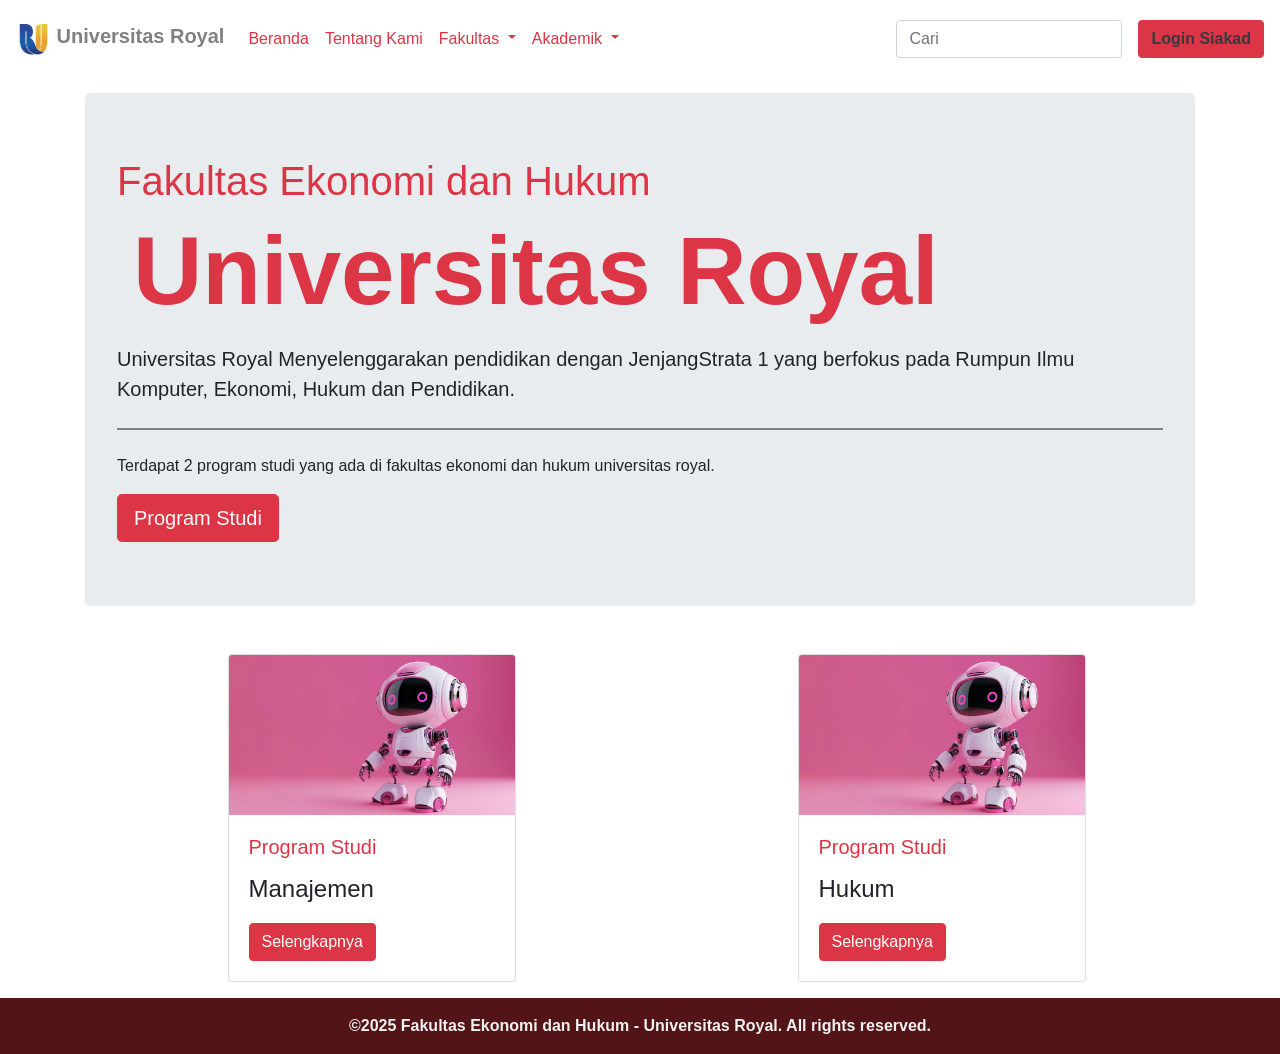
<file: fakultas2.html>
<!DOCTYPE html>
<html lang="en">

<head>
  <meta charset="UTF-8">
  <meta name="viewport" content="width=device-width, initial-scale=1.0">
  <link rel="stylesheet" href="bootstrap/css/bootstrap.css">
  <link rel="stylesheet" href="style.css">
  <link rel="icon" href="img/Logo.png">
  <title>Fakultas Ekonomi & Hukum</title>
</head>

<body>
  <!-- NAVBAR START -->
  <nav class="navbar navbar-expand-lg navbar-light p-3" style="background-color: #ffffff;">
    <a class="navbar-brand logo2 font-weight-bold" href="index.html">
      <img src="img/Logo.png" width="35" height="35" class="d-inline-block align-top" alt="">
      Universitas Royal
    </a>
    <button class="navbar-toggler" type="button" data-toggle="collapse" data-target="#navbarSupportedContent"
      aria-controls="navbarSupportedContent" aria-expanded="false" aria-label="Toggle navigation">
      <span class="navbar-toggler-icon"></span>
    </button>

    <div class="collapse navbar-collapse" id="navbarSupportedContent">
      <ul class="navbar-nav mr-auto">
        <li class="nav-item">
          <a class="nav-link bortom2 text-danger" href="index.html">Beranda <span class="sr-only">(current)</span></a>
        </li>
        <li class="nav-item active">
          <a class="nav-link bortom2 text-danger" href="#tentangKami">Tentang Kami</a>
        </li>
        <li class="nav-item dropdown">
          <a class="nav-link bortom2 dropdown-toggle text-danger" href="#" id="navbarDropdown" role="button"
            data-toggle="dropdown" aria-haspopup="true" aria-expanded="false">
            Fakultas
          </a>
          <div class="dropdown-menu" aria-labelledby="navbarDropdown">
            <a class="dropdown-item" href="fakultas1.html">Fakultas Ilmu Komputer</a>
            <a class="dropdown-item" href="fakultas2.html">Fakultas Ekonomi & Hukum</a>
            <a class="dropdown-item" href="fakultas3.html">Fakultas Kegururan & Ilmu Pendidikan</a>
          </div>
        </li>
        <li class="nav-item dropdown active">
          <a class="nav-link dropdown-toggle bortom2 text-danger" href="#" id="navbarDropdown" role="button"
            data-toggle="dropdown" aria-haspopup="true" aria-expanded="false">
            Akademik
          </a>
          <div class="dropdown-menu" aria-labelledby="navbarDropdown">
            <a class="dropdown-item" href="akademik1.html">Kegiatan Akademik</a>
            <a class="dropdown-item" href="akademik2.html">Kerja Sama Dalam Negeri</a>
            <a class="dropdown-item" href="akademik3.html">Kerja Sama Luar Negeri</a>
            <a class="dropdown-item" href="akademik4.html">Kegiatan MBKM</a>
            <a class="dropdown-item" href="akademik5.html">Pertukaran Mahasiswa</a>
          </div>
        </li>
      </ul>
      <form class="form-inline my-2 my-lg-0">
        <input class="form-control mr-sm-3" type="search" placeholder="Cari" aria-label="Cari">
        <button class="btn login2 btn-danger my-sm-0 font-weight-bold" type="submit"><a href="login.html"
            class="text-dark">Login Siakad</a></button>
      </form>
    </div>
  </nav>
  <!-- NAVBAR END -->

  <div class="container mt-3">
    <!-- HEADER START -->
    <div class="row">
      <div class="col-sm-12" id="tentangKami">
        <div class="jumbotron">
          <h1 class="display-6 text-danger">Fakultas Ekonomi dan Hukum</h1>
          <h1 class="display-1 text-danger font-weight-bold ml-3">Universitas Royal</h1>
          <p class="lead mt-3 ">Universitas Royal Menyelenggarakan pendidikan dengan JenjangStrata 1 yang berfokus pada
            Rumpun
            Ilmu Komputer, Ekonomi, Hukum dan Pendidikan.</p>
          <hr class="my-4">
          <p>Terdapat 2 program studi yang ada di fakultas ekonomi dan hukum universitas royal.</p>
          <a class="btn prodi2 btn-danger btn-lg" href="#prodi" role="button">Program Studi</a>
        </div>
      </div>
    </div>
    <!-- HEADER END  -->

    <!-- MAIN START -->
    <div class="row d-flex justify-content-around" id="prodi">
      <div class="col-md-3 mt-3">
        <div class="card" style="width: 18rem;">
          <img class="card-img-top" src="img/gambar4.png" alt="Card image cap">
          <div class="card-body">
            <h5 class="card-title text-danger">Program Studi</h5>
            <p class="card-text" style="font-size: 1.5em;">Manajemen</p>
            <a href="#" class="btn prodi2 btn-danger">Selengkapnya</a>
          </div>
        </div>
      </div>
      <div class="col-md-3 mt-3">
        <div class="card" style="width: 18rem;">
          <img class="card-img-top" src="img/gambar4.png" alt="Card image cap">
          <div class="card-body">
            <h5 class="card-title text-danger">Program Studi</h5>
            <p class="card-text" style="font-size: 1.5em;">Hukum</p>
            <a href="#" class="btn prodi2 btn-danger">Selengkapnya</a>
          </div>
        </div>
      </div>
    </div>
    <!-- MAIN END -->
  </div>

  <!-- FOOTER START -->
  <footer class="text-center mt-3 p-3" style="background-color: #531418;">
    <p class="font-weight-bold m-auto" style="color: #f1f1f1;">&copy;2025 Fakultas Ekonomi dan Hukum - Universitas
      Royal.
      All rights
      reserved.
    </p>
  </footer>
  <!-- FOOTER END -->


  <script src="bootstrap/js/jquery-3.4.1.min.js"></script>
  <script src="bootstrap/js/popper.min.js"></script>
  <script src="bootstrap/js/bootstrap.js"></script>
</body>

</html>
</file>
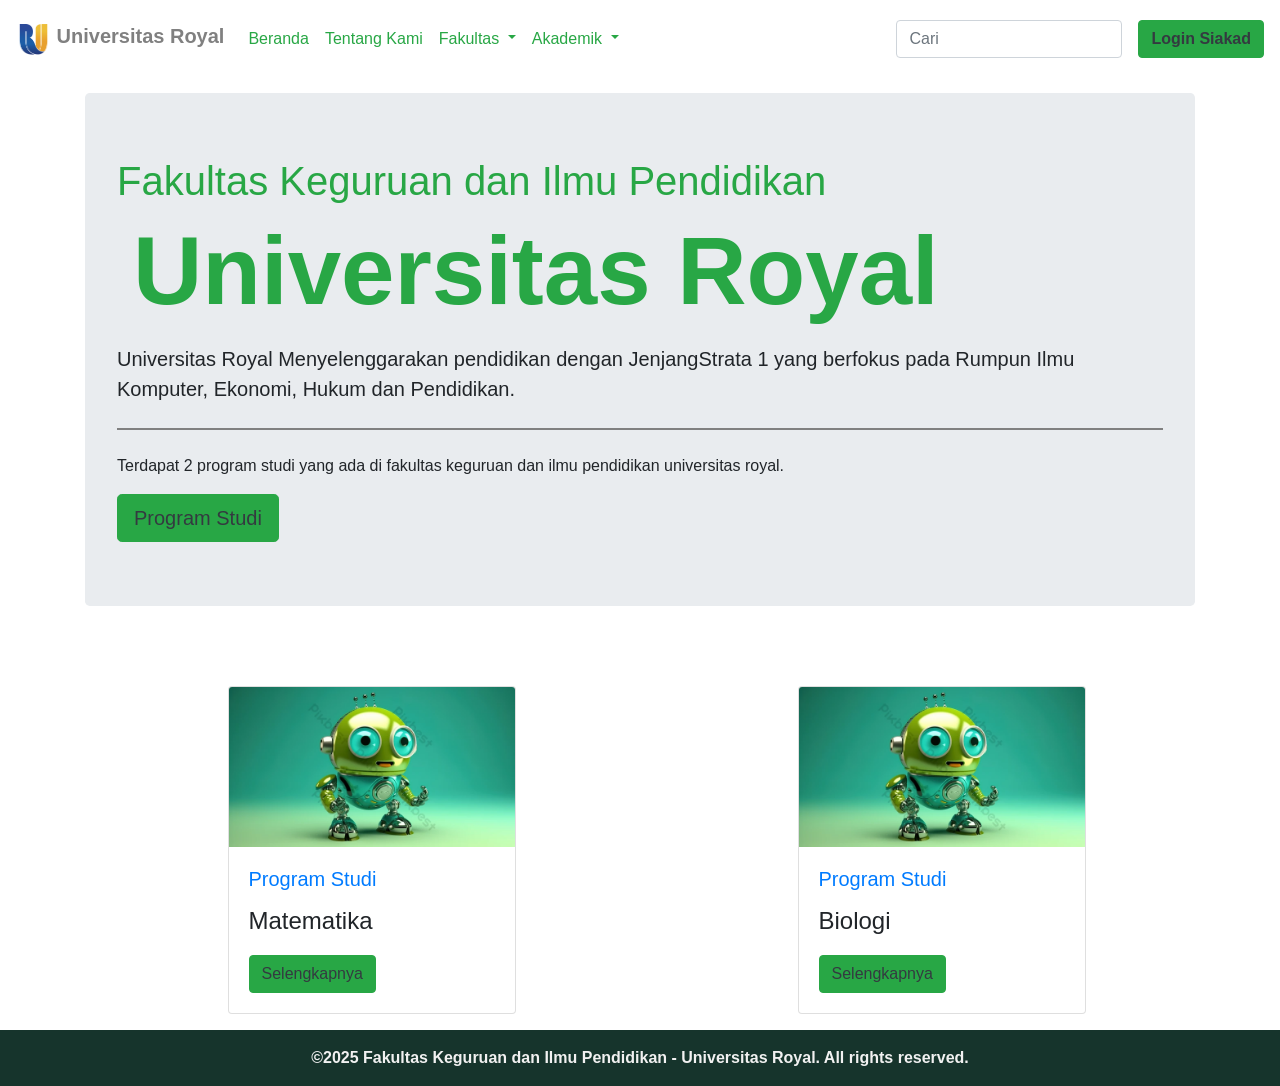
<file: fakultas3.html>
<!DOCTYPE html>
<html lang="en">

<head>
  <meta charset="UTF-8">
  <meta name="viewport" content="width=device-width, initial-scale=1.0">
  <link rel="stylesheet" href="bootstrap/css/bootstrap.css">
  <link rel="stylesheet" href="style.css">
  <link rel="icon" href="img/Logo.png">
  <title>Fakultas Ilmu Keguruan & Pendidikan</title>
</head>

<body>
  <!-- NAVBAR START -->
  <nav class="navbar navbar-expand-lg navbar-light p-3" style="background-color: #ffffff;">
    <a class="navbar-brand logo3 font-weight-bold" href="index.html">
      <img src="img/Logo.png" width="35" height="35" class="d-inline-block align-top" alt="">
      Universitas Royal
    </a>
    <button class="navbar-toggler" type="button" data-toggle="collapse" data-target="#navbarSupportedContent"
      aria-controls="navbarSupportedContent" aria-expanded="false" aria-label="Toggle navigation">
      <span class="navbar-toggler-icon"></span>
    </button>

    <div class="collapse navbar-collapse" id="navbarSupportedContent">
      <ul class="navbar-nav mr-auto">
        <li class="nav-item active">
          <a class="nav-link bortom3 text-success" href="index.html">Beranda <span class="sr-only">(current)</span></a>
        </li>
        <li class="nav-item active">
          <a class="nav-link bortom3 text-success" href="#tentangKami">Tentang Kami</a>
        </li>
        <li class="nav-item dropdown active">
          <a class="nav-link bortom3 dropdown-toggle text-success" href="#" id="navbarDropdown" role="button"
            data-toggle="dropdown" aria-haspopup="true" aria-expanded="false">
            Fakultas
          </a>
          <div class="dropdown-menu" aria-labelledby="navbarDropdown">
            <a class="dropdown-item" href="fakultas1.html">Fakultas Ilmu Komputer</a>
            <a class="dropdown-item" href="fakultas2.html">Fakultas Ekonomi & Hukum</a>
            <a class="dropdown-item" href="fakultas3.html">Fakultas Kegururan & Ilmu Pendidikan</a>
          </div>
        </li>
        <li class="nav-item dropdown active">
          <a class="nav-link dropdown-toggle bortom3 text-success" href="#" id="navbarDropdown" role="button"
            data-toggle="dropdown" aria-haspopup="true" aria-expanded="false">
            Akademik
          </a>
          <div class="dropdown-menu" aria-labelledby="navbarDropdown">
            <a class="dropdown-item" href="akademik1.html">Kegiatan Akademik</a>
            <a class="dropdown-item" href="akademik2.html">Kerja Sama Dalam Negeri</a>
            <a class="dropdown-item" href="akademik3.html">Kerja Sama Luar Negeri</a>
            <a class="dropdown-item" href="akademik4.html">Kegiatan MBKM</a>
            <a class="dropdown-item" href="akademik5.html">Pertukaran Mahasiswa</a>
          </div>
        </li>
      </ul>
      <form class="form-inline my-2 my-lg-0">
        <input class="form-control mr-sm-3" type="search" placeholder="Cari" aria-label="Cari">
        <button class="btn prodi3 btn-success font-weight-bold" type="submit"> <a href="login.html"
            class="text-dark">Login Siakad</a>
        </button>
      </form>
    </div>
  </nav>
  <!-- NAVBAR END -->

  <div class="container mt-3">
    <!-- HEADER START -->
    <div class="row" id="tentangKami">
      <div class="col-sm-12">
        <div class="jumbotron">
          <h1 class="display-6 text-success">Fakultas Keguruan dan Ilmu Pendidikan</h1>
          <h1 class="display-1 text-success font-weight-bold ml-3">Universitas Royal</h1>
          <p class="lead mt-3">Universitas Royal Menyelenggarakan pendidikan dengan JenjangStrata 1 yang berfokus pada
            Rumpun
            Ilmu Komputer, Ekonomi, Hukum dan Pendidikan.</p>
          <hr class="my-4">
          <p>Terdapat 2 program studi yang ada di fakultas keguruan dan ilmu pendidikan universitas royal.</p>
          <a class="btn prodi3 btn-success btn-lg text-dark" href="#prodi" role="button">Program Studi</a>
        </div>
      </div>
    </div>
    <!-- HEADER END  -->

    <!-- MAIN START -->
    <div class="row d-flex justify-content-around" id="prodi">
      <div class="col-md-3 mt-5">
        <div class="card" style="width: 18rem;">
          <img class="card-img-top" src="img/gambar5.png" alt="Card image cap">
          <div class="card-body">
            <h5 class="card-title text-primary">Program Studi</h5>
            <p class="card-text" style="font-size: 1.5em;">Matematika</p>
            <a href="#" class="btn prodi3 btn-success text-dark">Selengkapnya</a>
          </div>
        </div>
      </div>
      <div class="col-md-3 mt-5">
        <div class="card" style="width: 18rem;">
          <img class="card-img-top" src="img/gambar5.png" alt="Card image cap">
          <div class="card-body">
            <h5 class="card-title text-primary">Program Studi</h5>
            <p class="card-text" style="font-size: 1.5em;">Biologi</p>
            <a href="#" class="btn prodi3 btn-success text-dark">Selengkapnya</a>
          </div>
        </div>
      </div>
    </div>
    <!-- MAIN END -->
  </div>

  <!-- FOOTER START -->
  <footer class="text-center mt-3 p-3" style="background-color: #16342c;">
    <p class="font-weight-bold m-auto" style="color: #f1f1f1;">&copy;2025 Fakultas Keguruan dan Ilmu Pendidikan -
      Universitas Royal. All
      rights
      reserved.
    </p>
  </footer>
  <!-- FOOTER END -->


  <script src="bootstrap/js/jquery-3.4.1.min.js"></script>
  <script src="bootstrap/js/popper.min.js"></script>
  <script src="bootstrap/js/bootstrap.js"></script>
</body>

</html>
</file>
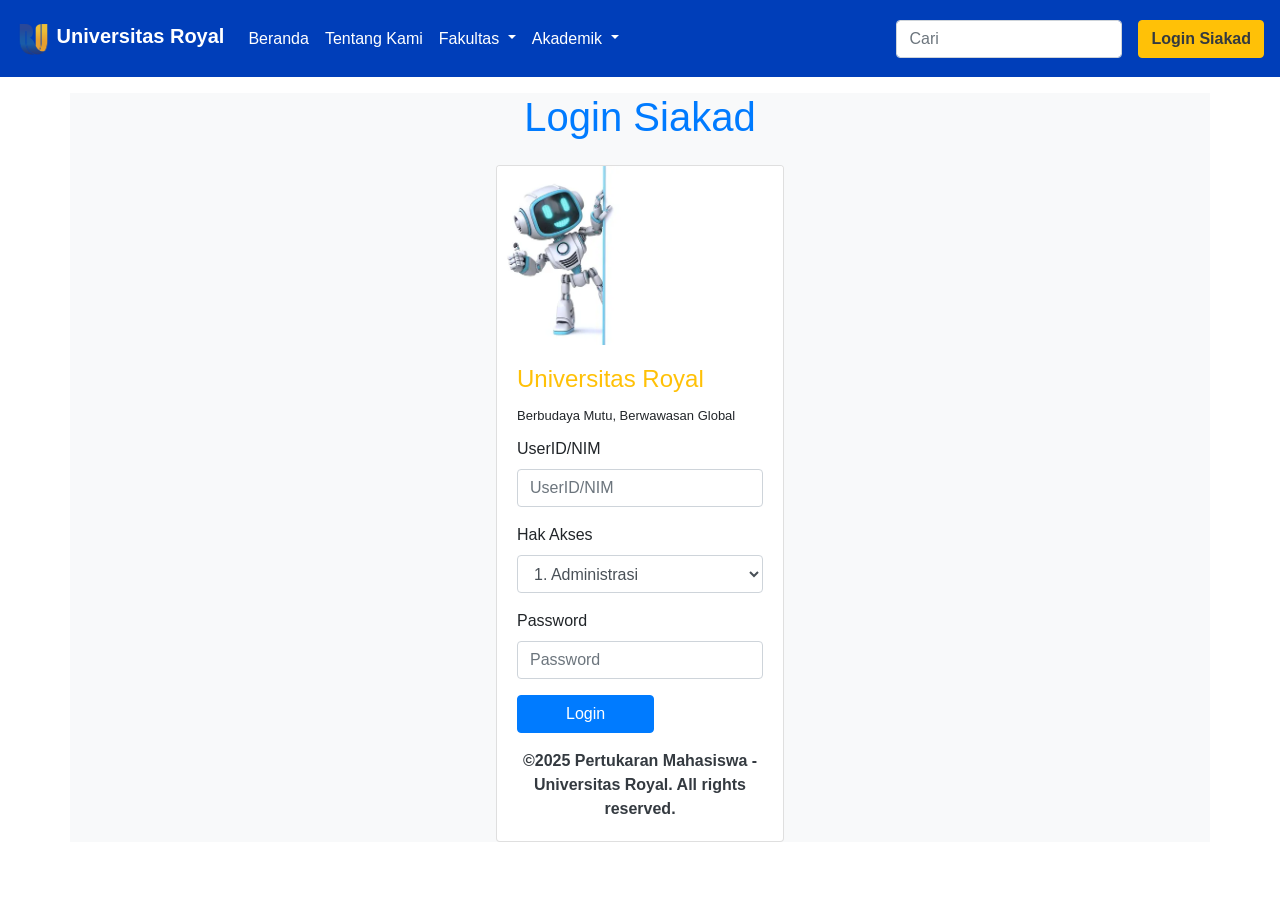
<file: login.html>
<!DOCTYPE html>
<html lang="en">

<head>
  <meta charset="UTF-8">
  <meta name="viewport" content="width=device-width, initial-scale=1.0">
  <link rel="stylesheet" href="bootstrap/css/bootstrap.css">
  <link rel="stylesheet" href="style.css">
  <link rel="icon" href="img/Logo.png">
  <title>Login Siakad</title>
</head>

<body>
  <!-- NAVBAR START -->
  <nav class="navbar navbar-expand-lg navbar-dark p-3" style="background-color: #003EB9;">
    <a class="navbar-brand font-weight-bold" href="index.html">
      <img src="img/Logo.png" width="35" height="35" class="d-inline-block align-top" alt="">
      Universitas Royal
    </a>
    <button class="navbar-toggler" type="button" data-toggle="collapse" data-target="#navbarSupportedContent"
      aria-controls="navbarSupportedContent" aria-expanded="false" aria-label="Toggle navigation">
      <span class="navbar-toggler-icon"></span>
    </button>
    <div class="collapse navbar-collapse" id="navbarSupportedContent">
      <ul class="navbar-nav mr-auto">
        <li class="nav-item active">
          <a class="nav-link" href="index.html">Beranda <span class="sr-only">(current)</span></a>
        </li>
        <li class="nav-item active">
          <a class="nav-link" href="#tentangKami">Tentang Kami</a>
        </li>
        <li class="nav-item dropdown active">
          <a class="nav-link dropdown-toggle" href="#" id="navbarDropdown" role="button" data-toggle="dropdown"
            aria-haspopup="true" aria-expanded="false">
            Fakultas
          </a>
          <div class="dropdown-menu" aria-labelledby="navbarDropdown">
            <a class="dropdown-item" href="fakultas1.html">Fakultas Ilmu Komputer</a>
            <a class="dropdown-item" href="fakultas2.html">Fakultas Ekonomi & Hukum</a>
            <a class="dropdown-item" href="fakultas3.html">Fakultas Keguruan & Ilmu Pendidikan</a>
          </div>
        </li>
        <li class="nav-item dropdown active">
          <a class="nav-link dropdown-toggle" href="#" id="navbarDropdown" role="button" data-toggle="dropdown"
            aria-haspopup="true" aria-expanded="false">
            Akademik
          </a>
          <div class="dropdown-menu" aria-labelledby="navbarDropdown">
            <a class="dropdown-item" href="akademik1.html">Kegiatan Akademik</a>
            <a class="dropdown-item" href="akademik2.html">Kerja Sama Dalam Negeri</a>
            <a class="dropdown-item" href="akademik3.html">Kerja Sama Luar Negeri</a>
            <a class="dropdown-item" href="akademik4.html">Kegiatan MBKM</a>
            <a class="dropdown-item" href="akademik5.html">Pertukaran Mahasiswa</a>
          </div>
        </li>
      </ul>
      <form class="form-inline my-2 my-lg-0">
        <input class="form-control mr-sm-3" type="search" placeholder="Cari" aria-label="Cari">
        <button class="btn btn-warning my-sm-0 font-weight-bold" type="submit"><a href="login.html"
            class="text-dark">Login Siakad</a></button>
      </form>
    </div>
  </nav>
  <!-- NAVBAR END -->

  <!-- MAIN START -->
  <div class="container bg-light mt-3 d-flex align-items-center justify-content-center flex-column">
    <h1 class="display-5 text-primary">Login Siakad</h1>
    <div class="row">
      <div class="col-md-12 mt-3">
        <div class="card" style="width: 18rem;">
          <img class="card-img-top" src="img/gambar6.png" alt="Card image cap">
          <div class="card-body">
            <h4 class="card-title text-warning">Universitas Royal</h4>
            <p class="card-title" style="font-size: small;">Berbudaya Mutu, Berwawasan Global</p>
            <form>
              <div class="form-group">
                <label for="exampleInputEmail1">UserID/NIM</label>
                <input type="email" class="form-control" id="exampleInputEmail1" aria-describedby="emailHelp"
                  placeholder="UserID/NIM">
              </div>
              <div class="form-group">
                <label for="exampleFormControlSelect1">Hak Akses</label>
                <select class="form-control" id="exampleFormControlSelect1">
                  <option>1. Administrasi</option>
                  <option>2. Dosen</option>
                  <option>3. Mahasiswa</option>
                  <option>4. Bag Akademik</option>
                  <option>5. Bag Keuangan</option>
                  <option>6. Umum</option>
                  <option>7. Baak</option>
                  <option>8. Prodi</option>
                </select>
              </div>
              <div class="form-group">
                <label for="exampleInputPassword1">Password</label>
                <input type="password" class="form-control" id="exampleInputPassword1" placeholder="Password">
              </div>
              <button type="submit" class="btn btn-primary px-5">Login</button>
              <footer class="text-center mt-3">
                <p class="font-weight-bold m-auto text-dark">&copy;2025 Pertukaran Mahasiswa - Universitas
                  Royal. All rights reserved.</p>
              </footer>
            </form>
          </div>
        </div>
      </div>
    </div>
  </div>
  <!-- MAIN END -->

  <script src="bootstrap/js/jquery-3.4.1.min.js"></script>
  <script src="bootstrap/js/popper.min.js"></script>
  <script src="bootstrap/js/bootstrap.js"></script>
</body>

</html>
</file>
<file: style.css>
/* Bagian Beranda */
.form-inline .btn:hover {
  background-color: #ffffff;
}

.navbar .navbar-brand:hover {
  color: #fcb900;
}

.navbar .navbar-nav .nav-link:hover {
  color: yellow;
  border-bottom: 2px solid #ffffff;
}

hr {
  border: 1px solid gray;
}

.form-inline .btn a:hover {
  text-decoration: none;
}

/* Bagian fakultas1 */
.navbar .logo1 {
  color: gray;
}

.navbar .logo1:hover {
  color: blue;
}

.navbar-nav .nav-item .bortom1:hover {
  border-bottom: 2px solid blue;
}

.form-inline .login1:hover {
  background-color: blue;
}

.jumbotron .prodi1:hover {
  background-color: blue;
}

.card-body .prodi1:hover {
  background-color: blue;
}

/* Bagian fakultas2 */
.navbar .logo2 {
  color: gray;
}

.navbar .logo2:hover {
  color: red;
}

.navbar-nav .nav-item .bortom2:hover {
  border-bottom: 2px solid red;
}

.form-inline .login2:hover {
  background-color: red;
}

.jumbotron .prodi2:hover {
  background-color: red;
}

.card-body .prodi2:hover {
  background-color: red;
}

/* Bagian fakultas3 */
.navbar .logo3 {
  color: gray;
}

.navbar .logo3:hover {
  color: #7bdcb5;
}

.form-inline .prodi3:hover {
  background-color: #7bdcb5;
}

.navbar-nav .nav-item .bortom3:hover {
  border-bottom: 2px solid #7bdcb5;
}

.jumbotron .prodi3:hover {
  background-color: #7bdcb5;
}

.card-body .prodi3:hover {
  background-color: #7bdcb5;
}
</file>
